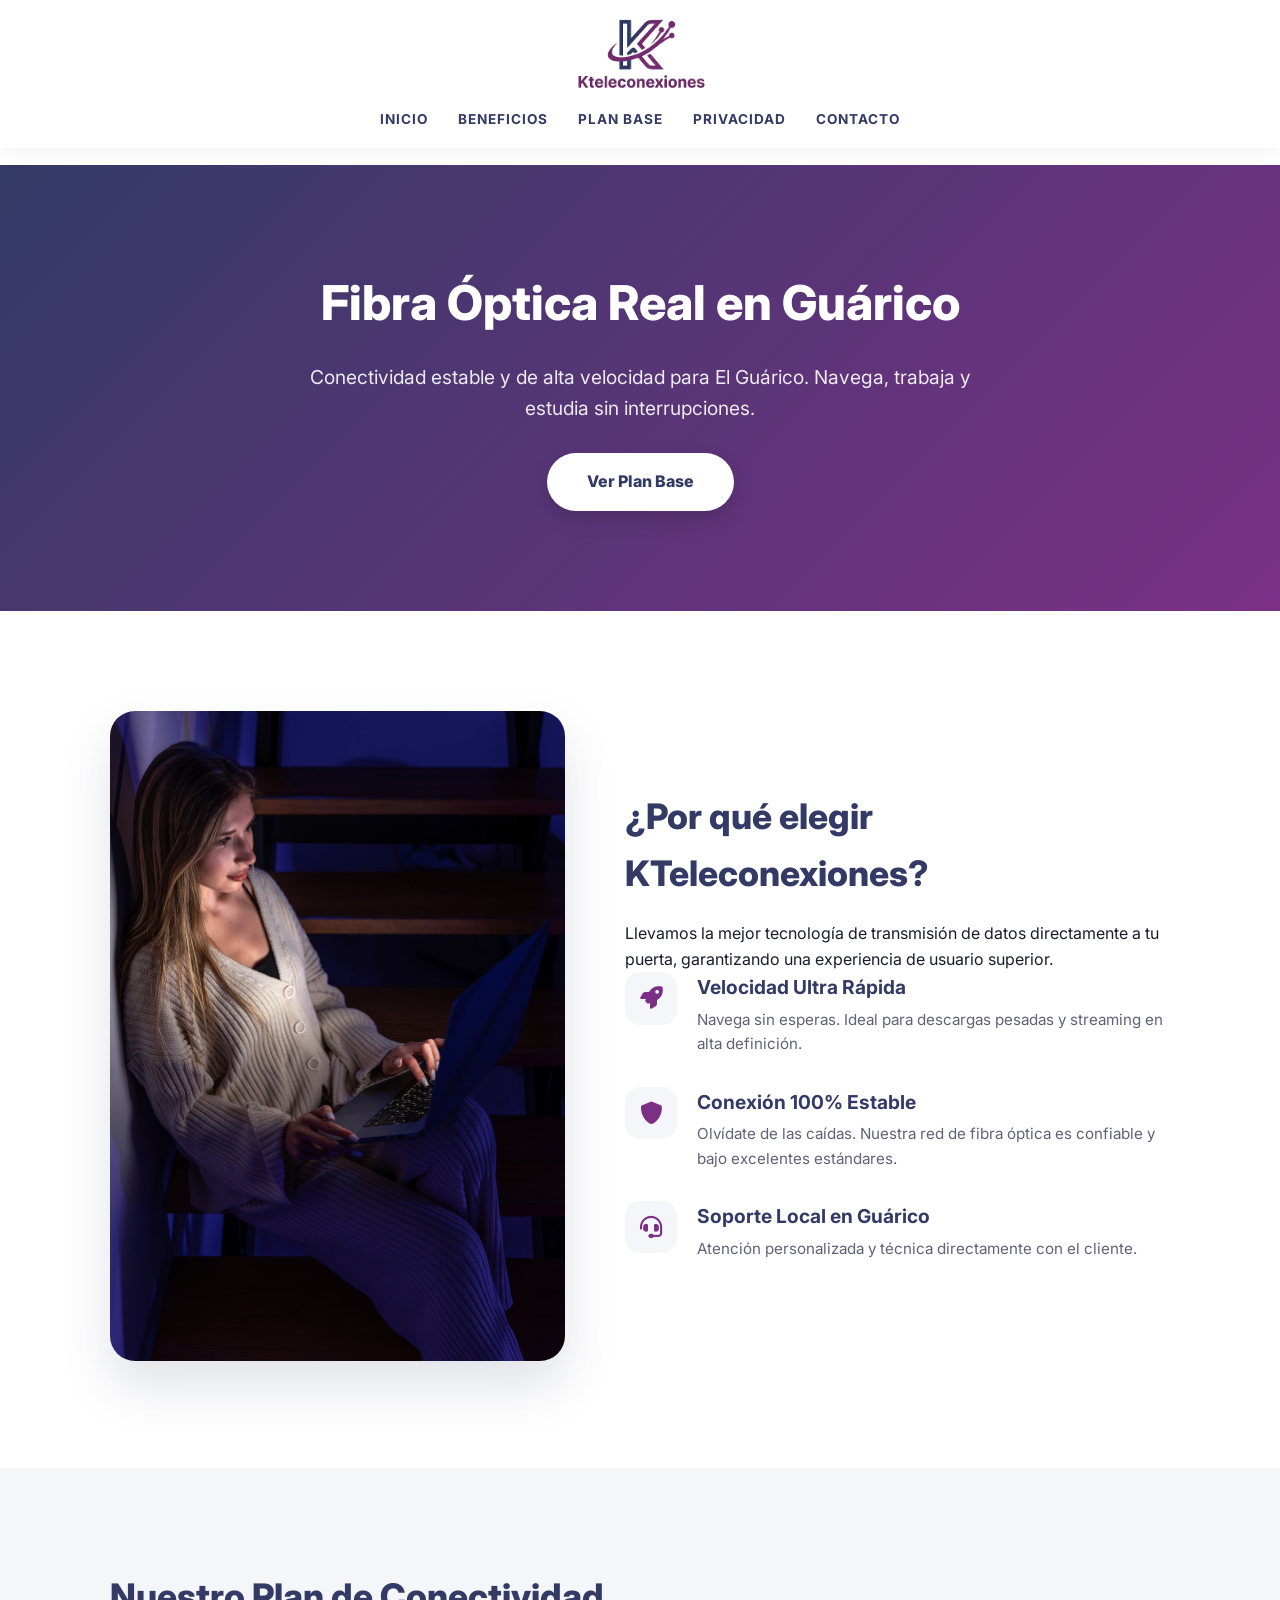
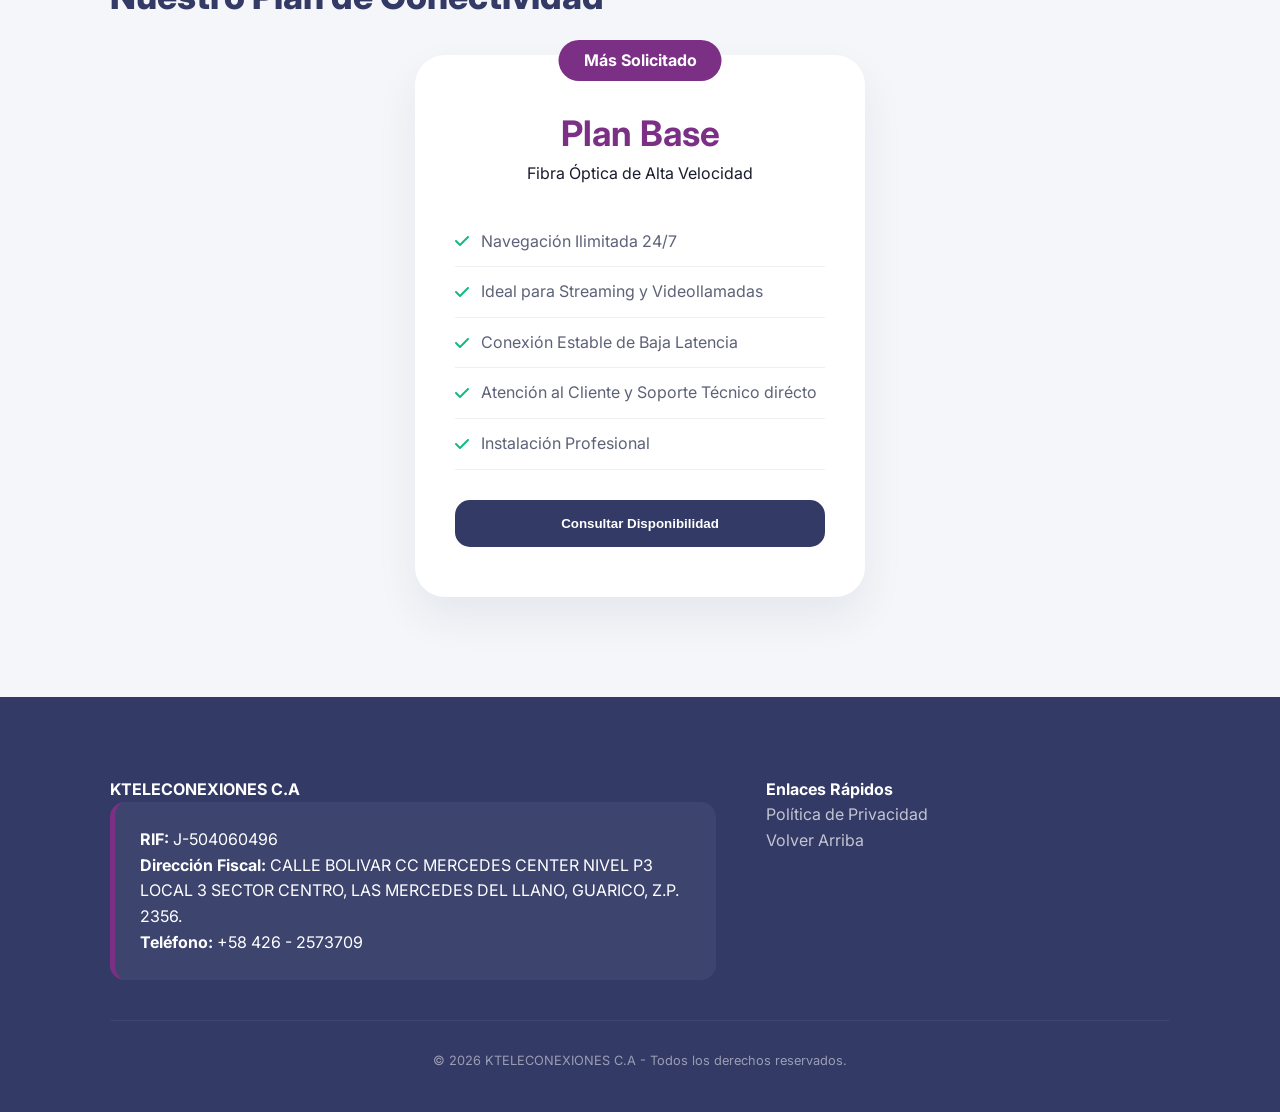
<file: index.html>
<!DOCTYPE html>
<html lang="es">
<head>
    <meta charset="UTF-8">
    <meta name="viewport" content="width=device-width, initial-scale=1.0">
    <link rel="stylesheet" href="style.css?v=1.2">
    <title>KTeleconexiones | Fibra Óptica en Guárico</title>
    <link rel="stylesheet" href="https://cdnjs.cloudflare.com/ajax/libs/font-awesome/6.0.0/css/all.min.css">
    <link href="https://fonts.googleapis.com/css2?family=Inter:wght@400;600;800&display=swap" rel="stylesheet">
</head>
<body>

    <nav class="navbar">
        <div class="container">
            <a href="#" class="logo-container">
                <img src="logo.png" alt="Logo KTELECONEXIONES C.A" class="logo-img">
            </a>
            <ul class="nav-links">
                <li><a href="#inicio">Inicio</a></li>
                <li><a href="#beneficios">Beneficios</a></li>
                <li><a href="#plan">Plan Base</a></li>
                <li><a href="privacidad.html">Privacidad</a></li>
                <li><a href="https://wa.me/584127912999">Contacto</a></li>
            </ul>
        </div>
    </nav>

    <header id="inicio" class="hero">
        <div class="container">
            <h1>Fibra Óptica Real en <span class="highlight">Guárico</span></h1>
            <p>Conectividad estable y de alta velocidad para El Guárico. Navega, trabaja y estudia sin interrupciones.</p>
            <a href="#plan" class="btn-primary">Ver Plan Base</a>
        </div>
    </header>

    <section id="beneficios" class="beneficios">
        <div class="container">
            <div class="beneficios-grid">
                <div class="beneficios-img">
                    <img src="young-woman-typing-laptop-while-sitting-stairs-online-focus.jpg" alt="Conectividad KTeleconexiones">
                </div>
                <div class="beneficios-text">
                    <h2 class="section-title" style="text-align: left; margin-bottom: 20px;">¿Por qué elegir KTeleconexiones?</h2>
                    <p>Llevamos la mejor tecnología de transmisión de datos directamente a tu puerta, garantizando una experiencia de usuario superior.</p>
                    
                    <div class="benefit-item">
                        <i class="fas fa-rocket"></i>
                        <div>
                            <h4>Velocidad Ultra Rápida</h4>
                            <p>Navega sin esperas. Ideal para descargas pesadas y streaming en alta definición.</p>
                        </div>
                    </div>

                    <div class="benefit-item">
                        <i class="fas fa-shield-alt"></i>
                        <div>
                            <h4>Conexión 100% Estable</h4>
                            <p>Olvídate de las caídas. Nuestra red de fibra óptica es confiable y bajo excelentes estándares.</p>
                        </div>
                    </div>

                    <div class="benefit-item">
                        <i class="fas fa-headset"></i>
                        <div>
                            <h4>Soporte Local en Guárico</h4>
                            <p>Atención personalizada y técnica directamente con el cliente.</p>
                        </div>
                    </div>
                </div>
            </div>
        </div>
    </section>

    <section id="plan" class="planes">
        <div class="container">
            <h2 class="section-title">Nuestro Plan de Conectividad</h2>
            <div class="plan-grid">
                <div class="plan-card featured">
                    <div class="badge">Más Solicitado</div>
                    <h3>Plan Base</h3>
                    <div class="price">Fibra Óptica de Alta Velocidad</div>
                    <ul>
                        <li><i class="fas fa-check"></i> Navegación Ilimitada 24/7</li>
                        <li><i class="fas fa-check"></i> Ideal para Streaming y Videollamadas</li>
                        <li><i class="fas fa-check"></i> Conexión Estable de Baja Latencia</li>
                        <li><i class="fas fa-check"></i> Atención al Cliente y Soporte Técnico dirécto</li>
                        <li><i class="fas fa-check"></i> Instalación Profesional</li>
                    </ul>
                    <button class="btn-plan" onclick="sendWhatsApp('Plan Base')">Consultar Disponibilidad</button>
                </div>
            </div>
        </div>
    </section>

    <footer class="footer">
        <div class="container">
            <div class="footer-content">
                <div class="footer-main">
                    <h4>KTELECONEXIONES C.A</h4>
                    <div class="legal-box">
                        <p><strong>RIF:</strong> J-504060496</p>
                        <p><strong>Dirección Fiscal:</strong> CALLE BOLIVAR CC MERCEDES CENTER NIVEL P3 LOCAL 3 SECTOR CENTRO, LAS MERCEDES DEL LLANO, GUARICO, Z.P. 2356.</p>
                        <p><strong>Teléfono:</strong> <a href="tel:+584262573709" style="color:white; text-decoration:none;">+58 426 - 2573709</a></p>
                    </div>
                </div>
                <div class="footer-links">
                    <h4>Enlaces Rápidos</h4>
                    <ul>
                        <li><a href="privacidad.html">Política de Privacidad</a></li>
                        <li><a href="#inicio">Volver Arriba</a></li>
                    </ul>
                </div>
            </div>
            <div class="copyright">
                <p>© 2026 KTELECONEXIONES C.A - Todos los derechos reservados.</p>
            </div>
        </div>
    </footer>

    <script src="script.js"></script>
</body>
</html>
</file>
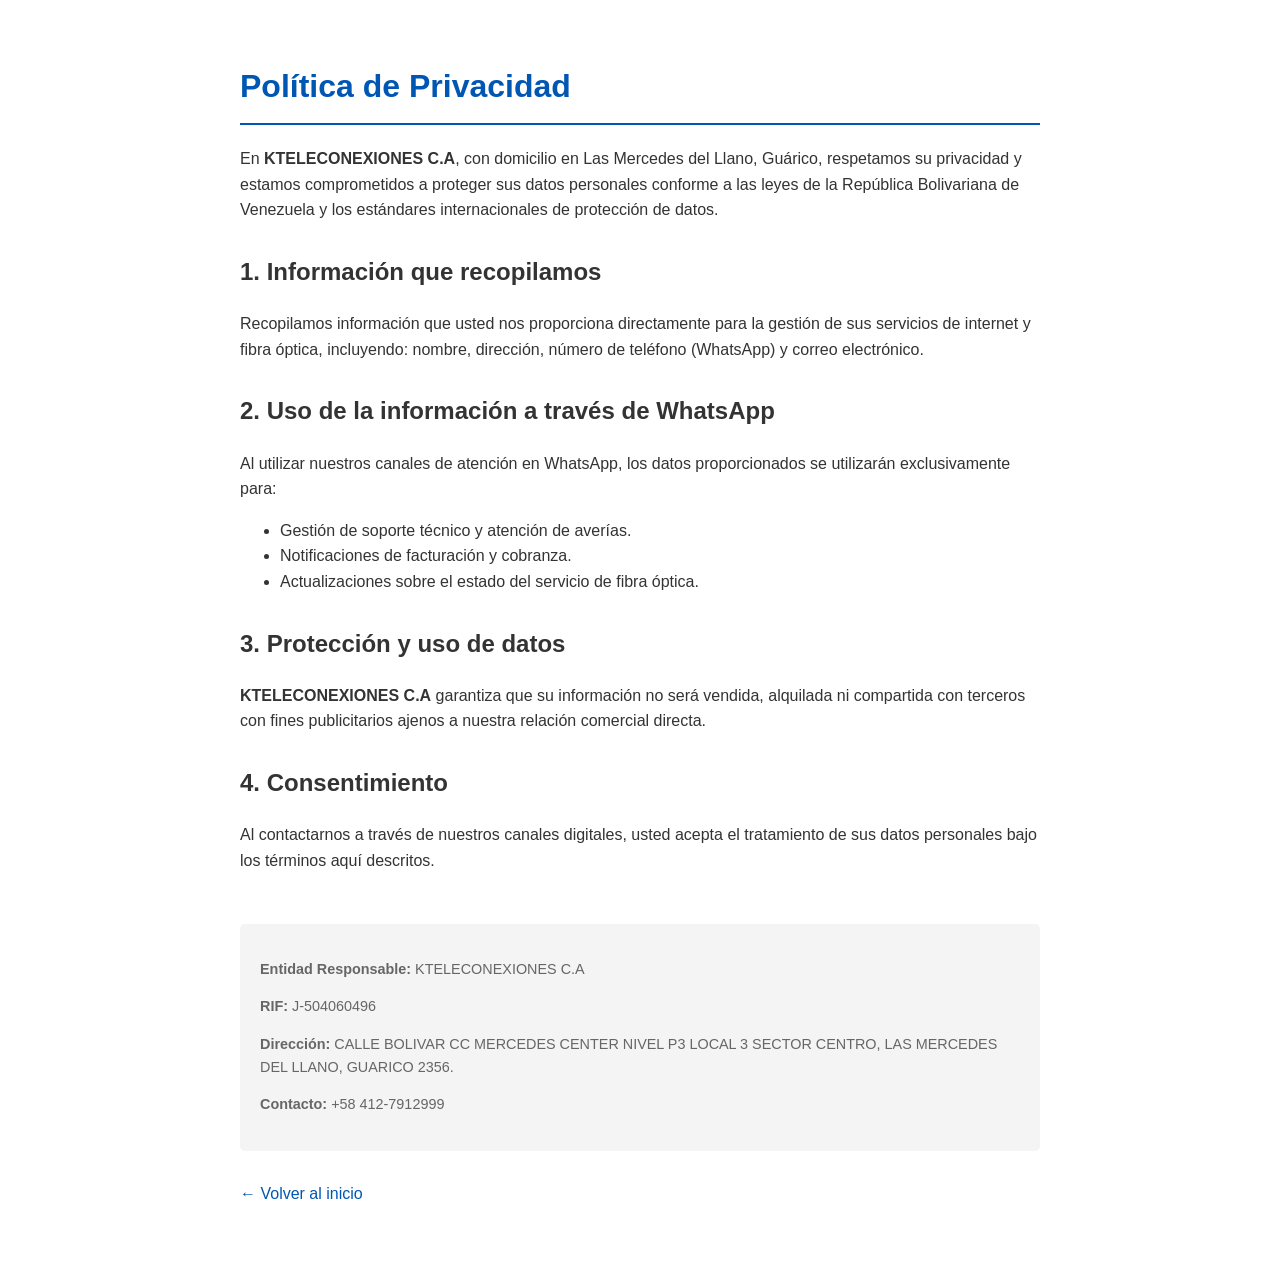
<file: privacidad.html>
<!DOCTYPE html>
<html lang="es">
<head>
    <meta charset="UTF-8">
    <meta name="viewport" content="width=device-width, initial-scale=1.0">
    <title>Política de Privacidad - KTELECONEXIONES C.A</title>
    <style>
        body { font-family: sans-serif; line-height: 1.6; color: #333; max-width: 800px; margin: auto; padding: 40px 20px; }
        h1 { color: #0056b3; border-bottom: 2px solid #0056b3; padding-bottom: 10px; }
        h2 { color: #333; margin-top: 30px; }
        .footer-info { margin-top: 50px; font-size: 0.9em; color: #666; background: #f4f4f4; padding: 20px; border-radius: 5px; }
        a { color: #0056b3; text-decoration: none; }
    </style>
</head>
<body>

    <h1>Política de Privacidad</h1>
    <p>En <strong>KTELECONEXIONES C.A</strong>, con domicilio en Las Mercedes del Llano, Guárico, respetamos su privacidad y estamos comprometidos a proteger sus datos personales conforme a las leyes de la República Bolivariana de Venezuela y los estándares internacionales de protección de datos.</p>

    <h2>1. Información que recopilamos</h2>
    <p>Recopilamos información que usted nos proporciona directamente para la gestión de sus servicios de internet y fibra óptica, incluyendo: nombre, dirección, número de teléfono (WhatsApp) y correo electrónico.</p>

    <h2>2. Uso de la información a través de WhatsApp</h2>
    <p>Al utilizar nuestros canales de atención en WhatsApp, los datos proporcionados se utilizarán exclusivamente para:</p>
    <ul>
        <li>Gestión de soporte técnico y atención de averías.</li>
        <li>Notificaciones de facturación y cobranza.</li>
        <li>Actualizaciones sobre el estado del servicio de fibra óptica.</li>
    </ul>

    <h2>3. Protección y uso de datos</h2>
    <p><strong>KTELECONEXIONES C.A</strong> garantiza que su información no será vendida, alquilada ni compartida con terceros con fines publicitarios ajenos a nuestra relación comercial directa.</p>

    <h2>4. Consentimiento</h2>
    <p>Al contactarnos a través de nuestros canales digitales, usted acepta el tratamiento de sus datos personales bajo los términos aquí descritos.</p>

    <div class="footer-info">
        <p><strong>Entidad Responsable:</strong> KTELECONEXIONES C.A</p>
        <p><strong>RIF:</strong> J-504060496</p>
        <p><strong>Dirección:</strong> CALLE BOLIVAR CC MERCEDES CENTER NIVEL P3 LOCAL 3 SECTOR CENTRO, LAS MERCEDES DEL LLANO, GUARICO 2356.</p>
        <p><strong>Contacto:</strong> +58 412-7912999</p>
    </div>

    <p style="margin-top: 30px;"><a href="index.html">← Volver al inicio</a></p>

</body>
</html>
</file>
<file: style.css>
/* =========================================
   VARIABLES DE MARCA KTELECONEXIONES
   ========================================= */
:root {
    --primary-azul: #333a66;   /* Tu Azul */
    --primary-morado: #7b3086; /* Tu Morado */
    --bg-suave-azul: #f4f6f9;
    --white: #ffffff;
    --text-dark: #1a1c2d;
    --text-light: #5e6278;
    --accent-glow: rgba(123, 48, 134, 0.1);
}

/* --- Reset General --- */
* {
    margin: 0;
    padding: 0;
    box-sizing: border-box;
}

body {
    font-family: 'Inter', sans-serif;
    color: var(--text-dark);
    line-height: 1.6;
    background-color: var(--white);
    scroll-behavior: smooth;
    padding-top: 165px; /* Espacio para la navbar fija */
}

.container {
    max-width: 1100px;
    margin: 0 auto;
    padding: 0 20px;
}

/* =========================================
   NAVBAR CENTRADA (LOGO ARRIBA + MENÚ ABAJO)
   ========================================= */
.navbar {
    background: rgba(255, 255, 255, 0.98);
    padding: 1.5rem 0 1rem 0;
    box-shadow: 0 4px 15px rgba(0,0,0,0.05);
    position: fixed;
    top: 0;
    width: 100%;
    z-index: 1000;
    backdrop-filter: blur(10px);
}

.navbar .container {
    display: flex;
    flex-direction: column; 
    align-items: center;
    gap: 15px;
}

.logo-container {
    display: flex;
    justify-content: center;
}

.logo-img {
    height: 75px;
    width: auto;
    transition: transform 0.3s ease;
}

.nav-links {
    list-style: none;
    display: flex;
    gap: 30px;
}

.nav-links a {
    text-decoration: none;
    color: var(--primary-azul);
    font-weight: 700;
    font-size: 0.85rem;
    text-transform: uppercase;
    letter-spacing: 1px;
    transition: 0.3s;
}

.nav-links a:hover {
    color: var(--primary-morado);
}

/* =========================================
   HERO SECTION
   ========================================= */
.hero {
    background: linear-gradient(135deg, var(--primary-azul) 0%, var(--primary-morado) 100%);
    color: white;
    padding: 100px 0;
    text-align: center;
}

.hero h1 {
    font-size: 3rem;
    font-weight: 800;
    margin-bottom: 20px;
}

.highlight { color: #fff; }

.hero p {
    font-size: 1.2rem;
    max-width: 700px;
    margin: 0 auto 30px;
    opacity: 0.9;
}

.btn-primary {
    display: inline-block;
    background: var(--white);
    color: var(--primary-azul);
    padding: 16px 40px;
    border-radius: 50px;
    text-decoration: none;
    font-weight: 800;
    box-shadow: 0 8px 20px rgba(0,0,0,0.15);
    transition: 0.3s;
}

/* =========================================
   NUEVA SECCIÓN: BENEFICIOS (GRID)
   ========================================= */
.beneficios {
    padding: 100px 0;
    background-color: var(--white);
}

.beneficios-grid {
    display: grid;
    grid-template-columns: 1fr 1.2fr; /* Imagen izquierda, texto derecha */
    gap: 60px;
    align-items: center;
}

.beneficios-img img {
    width: 100%;
    height: auto;
    border-radius: 25px;
    box-shadow: 0 25px 50px rgba(51, 58, 102, 0.15);
    max-height: 650px; /* Control para la imagen vertical 912x1368 */
    object-fit: cover;
}

.section-title {
    font-size: 2.2rem;
    color: var(--primary-azul);
    margin-bottom: 30px;
    font-weight: 800;
}

.benefit-item {
    display: flex;
    gap: 20px;
    margin-bottom: 30px;
    align-items: flex-start;
}

.benefit-item i {
    font-size: 1.4rem;
    color: var(--primary-morado);
    background: var(--bg-suave-azul);
    padding: 15px;
    border-radius: 15px;
}

.benefit-item h4 {
    color: var(--primary-azul);
    font-size: 1.2rem;
    margin-bottom: 5px;
}

.benefit-item p {
    color: var(--text-light);
    font-size: 0.95rem;
}

/* =========================================
   SECCIÓN PLAN ÚNICO
   ========================================= */
.planes {
    padding: 100px 0;
    background-color: var(--bg-suave-azul);
}

.plan-card {
    background: var(--white);
    max-width: 450px;
    margin: 0 auto;
    padding: 50px 40px;
    border-radius: 30px;
    text-align: center;
    box-shadow: 0 20px 40px rgba(51, 58, 102, 0.08);
    position: relative;
}

.badge {
    position: absolute;
    top: -15px;
    left: 50%;
    transform: translateX(-50%);
    background: var(--primary-morado);
    color: white;
    padding: 8px 25px;
    border-radius: 50px;
    font-weight: 700;
}

.plan-card h3 { color: var(--primary-morado); font-size: 2.2rem; }

.plan-card ul { list-style: none; text-align: left; margin: 30px 0; }

.plan-card li {
    padding: 12px 0;
    border-bottom: 1px solid #f0f0f0;
    display: flex;
    align-items: center;
    color: var(--text-light);
}

.plan-card i { color: #10b981; margin-right: 12px; }

.btn-plan {
    background: var(--primary-azul);
    color: white;
    border: none;
    padding: 16px;
    border-radius: 15px;
    font-weight: 700;
    width: 100%;
    cursor: pointer;
    transition: 0.3s;
}

.btn-plan:hover { background: var(--primary-morado); }

/* =========================================
   FOOTER
   ========================================= */
.footer {
    background: var(--primary-azul);
    color: white;
    padding: 80px 0 40px;
}

.footer-content {
    display: grid;
    grid-template-columns: 1.5fr 1fr;
    gap: 50px;
    margin-bottom: 40px;
}

.legal-box {
    background: rgba(255,255,255,0.05);
    padding: 25px;
    border-radius: 15px;
    border-left: 5px solid var(--primary-morado);
}

.footer-links ul { list-style: none; }
.footer-links a { color: white; opacity: 0.7; text-decoration: none; }

.copyright {
    text-align: center;
    padding-top: 30px;
    border-top: 1px solid rgba(255,255,255,0.1);
    font-size: 0.8rem;
    opacity: 0.5;
}

/* --- Responsive --- */
@media (max-width: 768px) {
    body { padding-top: 150px; }
    .hero h1 { font-size: 2.2rem; }
    .beneficios-grid { grid-template-columns: 1fr; }
    .beneficios-img { order: 2; }
    .footer-content { grid-template-columns: 1fr; }
    .nav-links { gap: 15px; flex-wrap: wrap; justify-content: center; }
}
</file>
